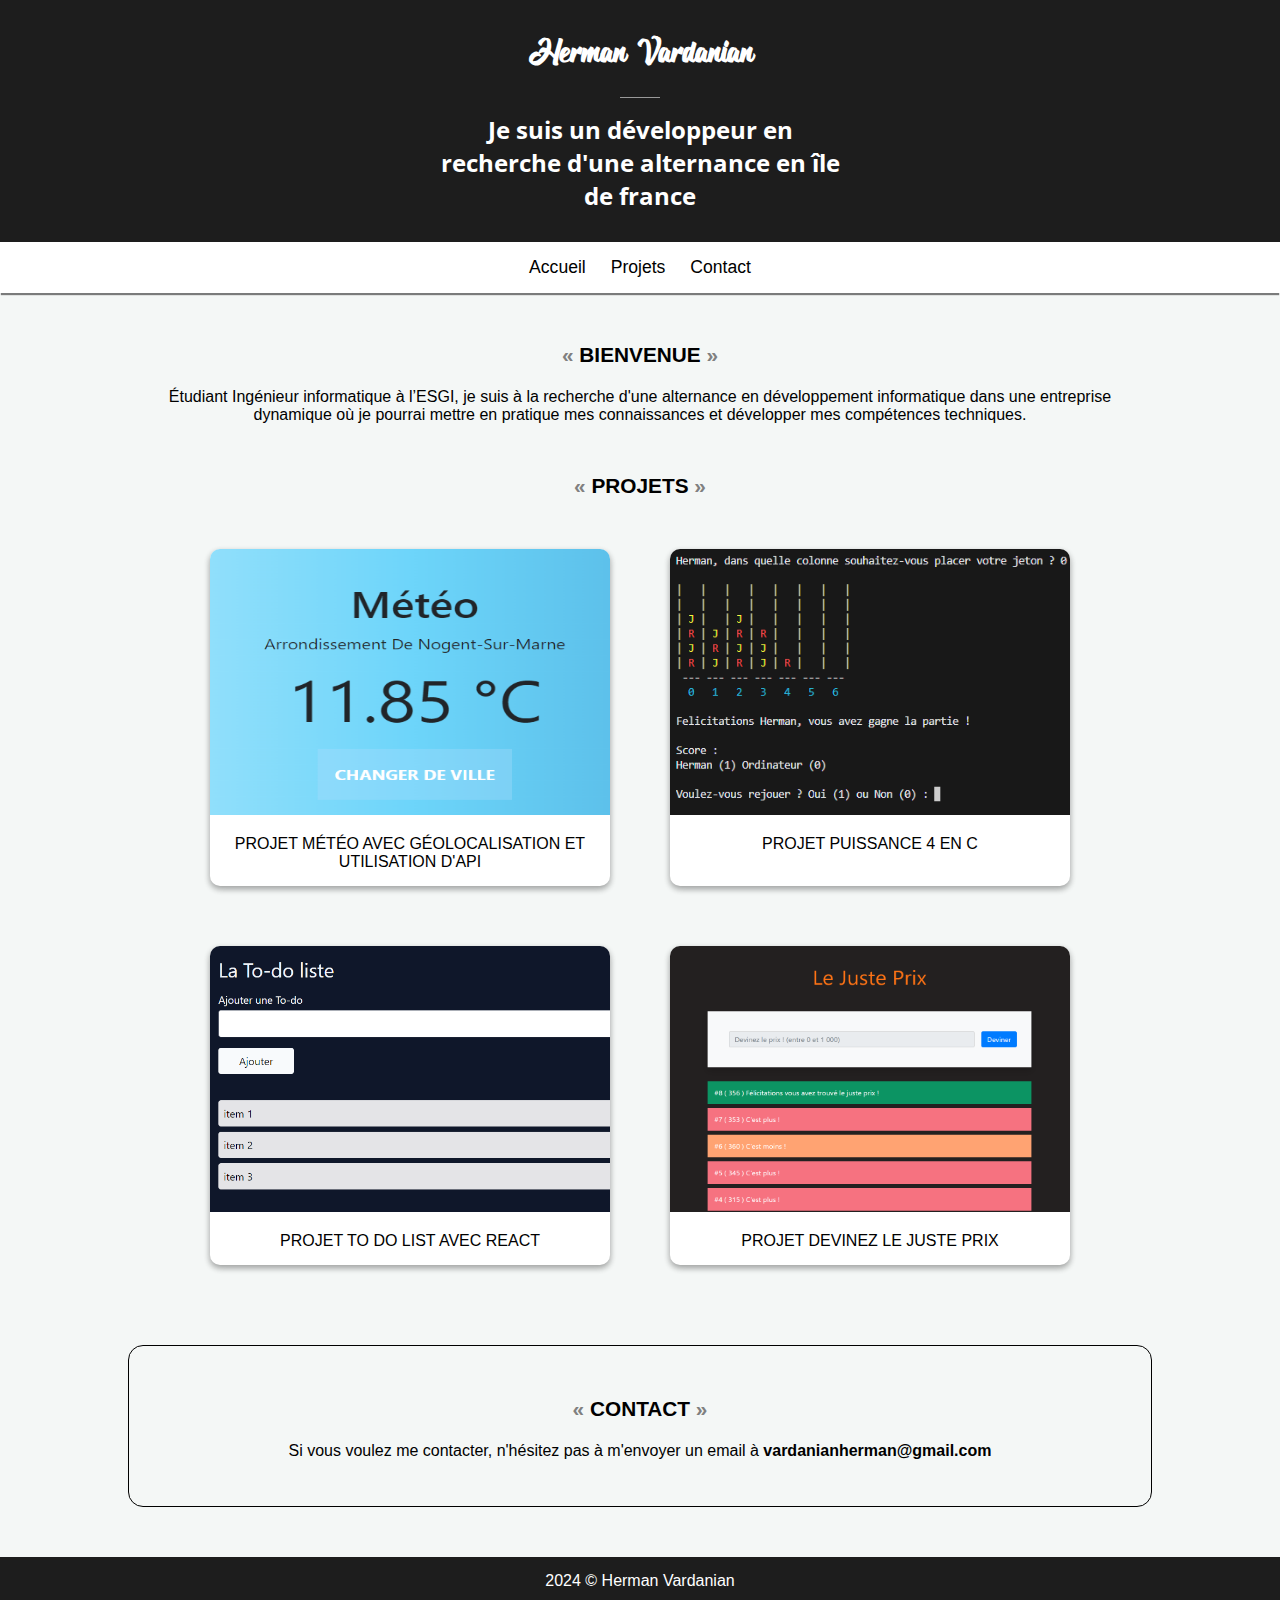
<file: index.html>
<!DOCTYPE html>
<html>


<head>
    <!-- Google tag (gtag.js) -->
    <script async src="https://www.googletagmanager.com/gtag/js?id=G-4KVDGRCG5G"></script>
    <script>
        window.dataLayer = window.dataLayer || [];
        function gtag() { dataLayer.push(arguments); }
        gtag('js', new Date());

        gtag('config', 'G-4KVDGRCG5G');
    </script>
    <meta charset="UTF-8">
    <meta name="viewport" content="width=device-width, initial-scale=1.0">
    <title>Herman Vardanian | Développeur</title>
    <link rel="stylesheet" type="text/css" href="index.css">
    <link href="https://fonts.googleapis.com/css2?family=Open+Sans" rel="stylesheet">
    <link href="https://fonts.googleapis.com/css2?family=Roboto:wght@100&display=swap" rel="stylesheet">
</head>



<body>
    <header>
        <h1>Herman Vardanian</h1>
        <span class="separator"></span>
        <h2>Je suis un développeur en recherche d'une alternance en île de france</h2>
    </header>

    <nav>
        <ul>
            <li><a href="index.html">Accueil</a></li>
            <li><a href="#projets">Projets</a></li>
            <li><a href="#contact">Contact</a></li>
        </ul>
    </nav>


    <div class="contener">
        <section>

            <h3>bienvenue</h3>
            <p>Étudiant Ingénieur
                informatique à l’ESGI, je suis à
                la recherche d'une alternance
                en développement
                informatique dans une
                entreprise dynamique où je
                pourrai mettre en pratique mes
                connaissances et développer
                mes compétences techniques.
            </p>


        </section>

        <section>

            <h3>Projets</h3>
            <div id="projets">

                <div class="projet">
                    <a href="Meteo.html">
                        <div class="picture">
                            <img src="pictures/meteo.png" alt="meteo" />
                        </div>
                        <span>Projet météo avec géolocalisation et utilisation d'API</span>
                    </a>
                </div>

                <div class="projet">
                    <a href="P4.html">
                        <div class="picture">
                            <img src="pictures/p4.png" alt="p4" />
                        </div>
                        <span>Projet puissance 4 en C</span>
                    </a>
                </div>

                <div class="projet">
                    <a href="Todo.html">
                        <div class="picture">
                            <img src="pictures/todo.png" alt="todo" />
                        </div>
                        <span>Projet to do list avec React</span>
                    </a>
                </div>

                <div class="projet">
                    <a href="Prix.html">
                        <div class="picture">
                            <img src="pictures/prix.png" alt="juste prix" />
                        </div>
                        <span>Projet devinez le juste prix</span>
                    </a>
                </div>

            </div>


        </section>

        <section id="contact">
            <h3>contact</h3>
            <p>Si vous voulez me contacter, n'hésitez pas à m'envoyer un email à <b><a
                        href="mailto:vardanianherman@gmail.com">vardanianherman@gmail.com</a></b></p>
        </section>
    </div>


    <footer>
        <span>2024 © Herman Vardanian</span>
    </footer>

</body>

</html>
</file>
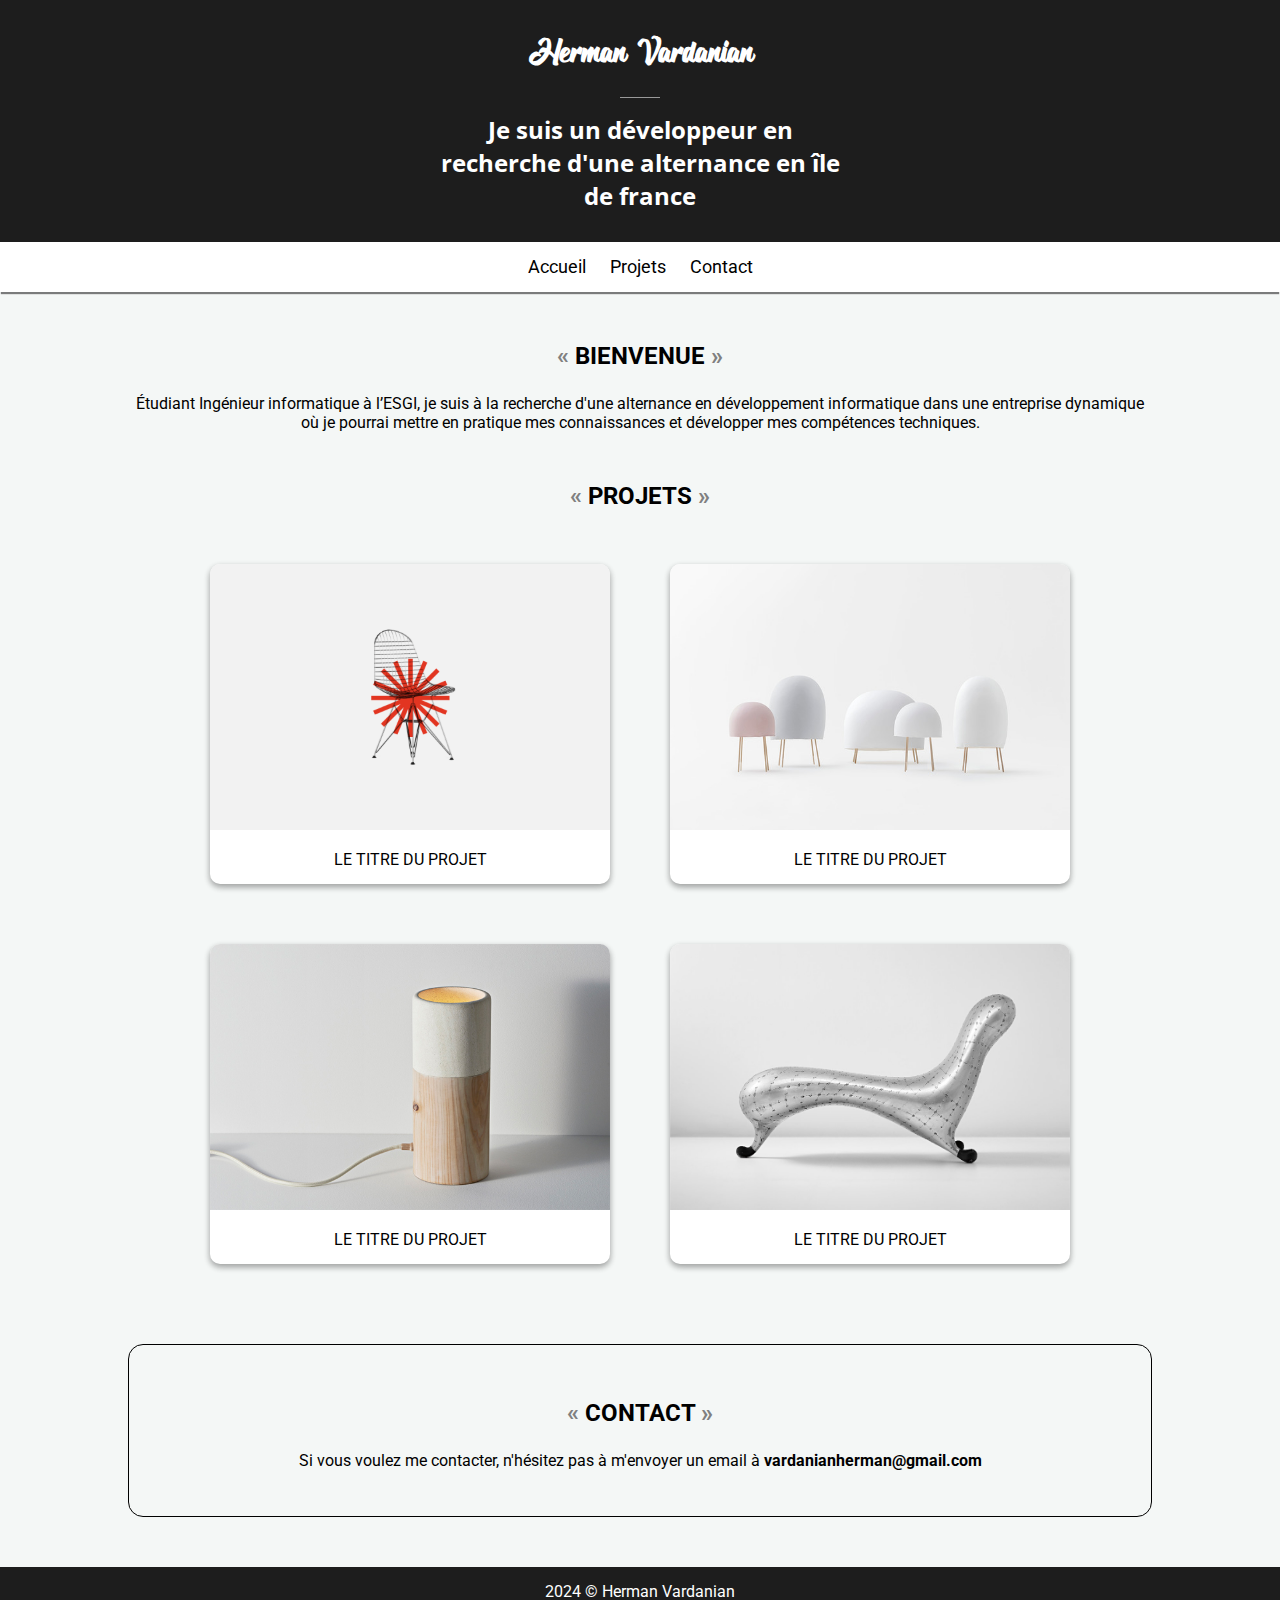
<file: Portfolio/index.html>
<!DOCTYPE html>
<html>


<head>
    <!-- Google Tag Manager -->
    <script>(function(w,d,s,l,i){w[l]=w[l]||[];w[l].push({'gtm.start':
    new Date().getTime(),event:'gtm.js'});var f=d.getElementsByTagName(s)[0],
    j=d.createElement(s),dl=l!='dataLayer'?'&l='+l:'';j.async=true;j.src=
    'https://www.googletagmanager.com/gtm.js?id='+i+dl;f.parentNode.insertBefore(j,f);
    })(window,document,'script','dataLayer','GTM-56D43S8J');</script>
    <!-- End Google Tag Manager -->
    <meta charset="UTF-8">
    <meta name="viewport" content="width=device-width, initial-scale=1.0">
    <title>Herman Vardanian | Développeur</title>
    <link rel="stylesheet" type="text/css" href="index.css">
    <link href="https://fonts.googleapis.com/css2?family=Open+Sans" rel="stylesheet">
    <link href="https://fonts.googleapis.com/css2?family=Roboto:wght@100&display=swap" rel="stylesheet">
    <link rel="icon" type="image/png" href="pictures/favicon.png">
</head>



<body>
    <!-- Google Tag Manager (noscript) -->
<noscript><iframe src="https://www.googletagmanager.com/ns.html?id=GTM-56D43S8J"
    height="0" width="0" style="display:none;visibility:hidden"></iframe></noscript>
    <!-- End Google Tag Manager (noscript) -->
    <header>
        <h1>Herman Vardanian</h1>
        <span class="separator"></span>
        <h2>Je suis un développeur en recherche d'une alternance en île de france</h2>
    </header>

    <nav>
        <ul>
            <li><a href="index.html">Accueil</a></li>
            <li><a href="#projets">Projets</a></li>
            <li><a href="#contact">Contact</a></li>
        </ul>
    </nav>


    <div class="contener">
        <section>

            <h3>bienvenue</h3>
            <p>Étudiant Ingénieur
                informatique à l’ESGI, je suis à
                la recherche d'une alternance
                en développement
                informatique dans une
                entreprise dynamique où je
                pourrai mettre en pratique mes
                connaissances et développer
                mes compétences techniques.
                </p>


        </section>

        <section>

            <h3>Projets</h3>
            <div id="projets">

                <div class="projet">
                    <a href="PremierProjet.html">
                        <div class="picture">
                            <img src="pictures/illustration_1.png" alt="mon premier projet" />
                        </div>
                        <span>le titre du projet</span>
                    </a>
                </div>

                <div class="projet">
                    <a href="PremierProjet.html">
                        <div class="picture">
                            <img src="pictures/illustration_2.jpg" alt="mon premier projet" />
                        </div>
                        <span>le titre du projet</span>
                    </a>
                </div>

                <div class="projet">
                    <a href="PremierProjet.html">
                        <div class="picture">
                            <img src="pictures/illustration_3.jpg" alt="mon premier projet" />
                        </div>
                        <span>le titre du projet</span>
                    </a>
                </div>

                <div class="projet">
                    <a href="PremierProjet.html">
                        <div class="picture">
                            <img src="pictures/illustration_4.jpg" alt="mon premier projet" />
                        </div>
                        <span>le titre du projet</span>
                    </a>
                </div>

            </div>


        </section>

        <section id="contact">
            <h3>contact</h3>
            <p >Si vous voulez me contacter, n'hésitez pas à m'envoyer un email à <b><a
                        href="mailto:vardanianherman@gmail.com">vardanianherman@gmail.com</a></b></p>
        </section>
    </div>


    <footer>
        <span>2024 © Herman Vardanian</span>
    </footer>

</body>

</html>
</file>
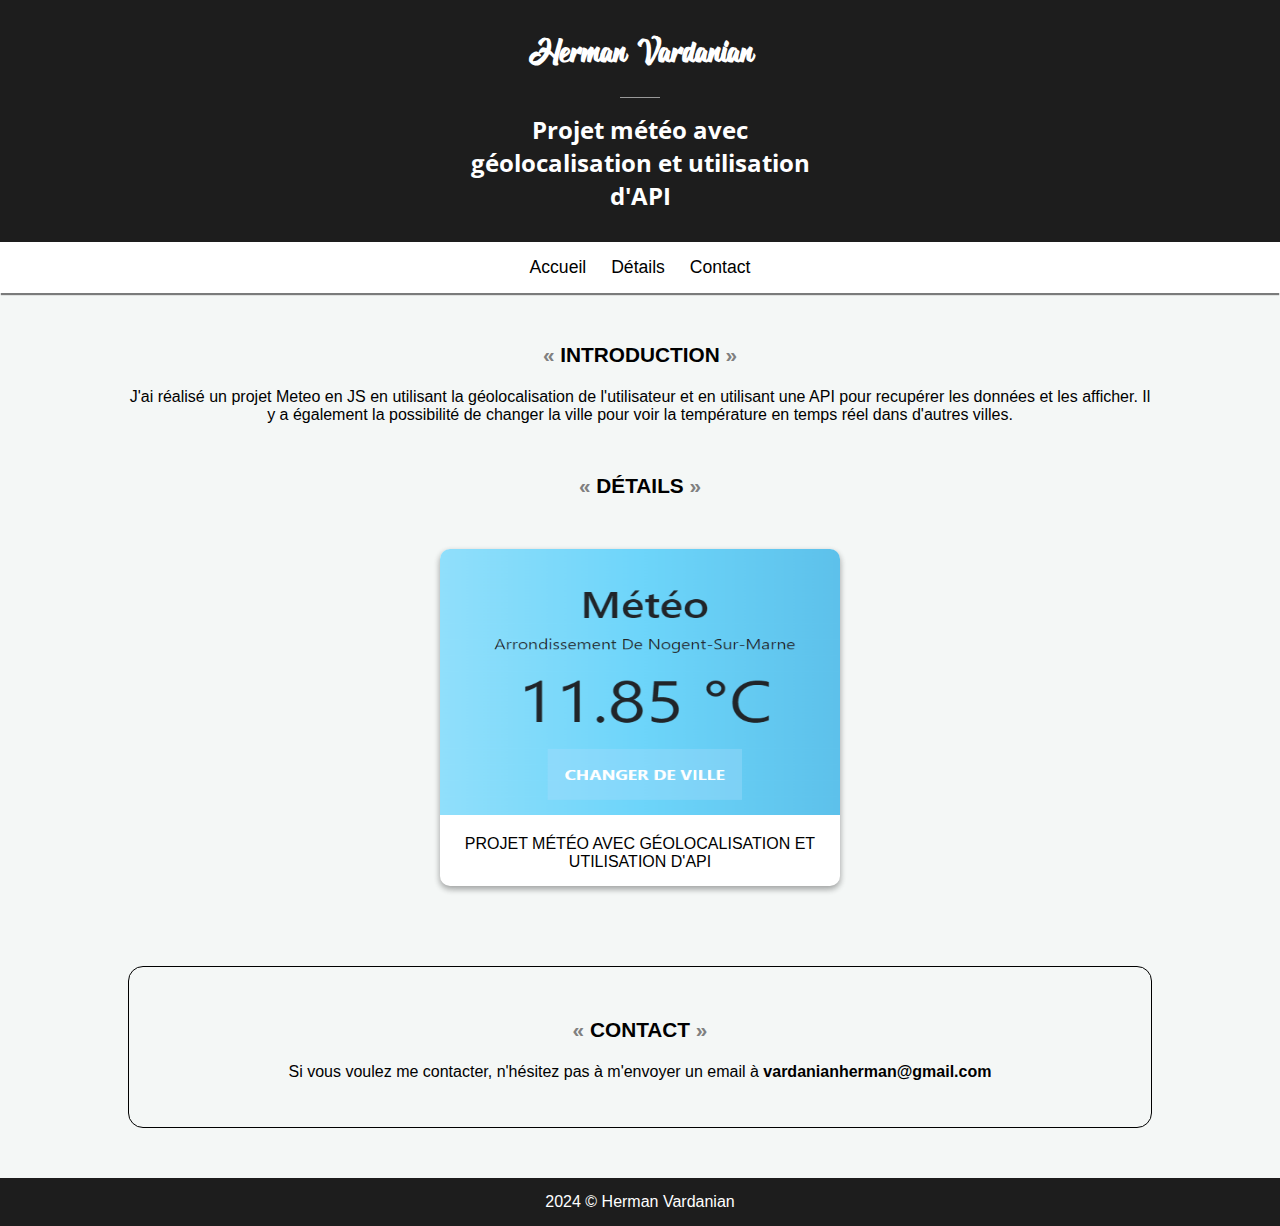
<file: Meteo.html>
<!DOCTYPE html>
<html>


<head>
    <!-- Google tag (gtag.js) -->
    <script async src="https://www.googletagmanager.com/gtag/js?id=G-4KVDGRCG5G"></script>
    <script>
        window.dataLayer = window.dataLayer || [];
        function gtag() { dataLayer.push(arguments); }
        gtag('js', new Date());

        gtag('config', 'G-4KVDGRCG5G');
    </script>
    <meta charset="UTF-8">
    <meta name="viewport" content="width=device-width, initial-scale=1.0">
    <title>Projet Météo</title>
    <link rel="stylesheet" type="text/css" href="index.css">
    <link href="https://fonts.googleapis.com/css2?family=Open+Sans" rel="stylesheet">
    <link href="https://fonts.googleapis.com/css2?family=Roboto:wght@100&display=swap" rel="stylesheet">
    <link rel="icon" type="image/png" href="pictures/favicon.png">
</head>



<body>

    <header>
        <h1>Herman Vardanian</h1>
        <span class="separator"></span>
        <h2>Projet météo avec géolocalisation et utilisation d'API</h2>
    </header>

    <nav>
        <ul>
            <li><a href="index.html">Accueil</a></li>
            <li><a href="#projets">Détails</a></li>
            <li><a href="#contact">Contact</a></li>
        </ul>
    </nav>


    <div class="contener">
        <section>

            <h3>Introduction</h3>
            <p>
                J'ai réalisé un projet Meteo en JS en utilisant la géolocalisation de l'utilisateur et en utilisant une
                API pour recupérer les données et les afficher. Il y a également la possibilité de changer la ville pour
                voir la température en temps réel dans d'autres villes.
            </p>


        </section>

        <section>

            <h3>Détails</h3>
            <div id="projets">

                <div class="projet">
                    <div class="picture">
                        <img src="pictures/meteo.png" alt="Projet Meteo" />
                    </div>
                    <span>Projet météo avec géolocalisation et utilisation d'API</span>
                    </a>
                </div>
            </div>


        </section>

        <section id="contact">
            <h3>contact</h3>
            <p>Si vous voulez me contacter, n'hésitez pas à m'envoyer un email à <b><a
                        href="mailto:vardanianherman@gmail.com">vardanianherman@gmail.com</a></b></p>
        </section>
    </div>


    <footer>
        <span>2024 © Herman Vardanian</span>
    </footer>

</body>

</html>
</file>
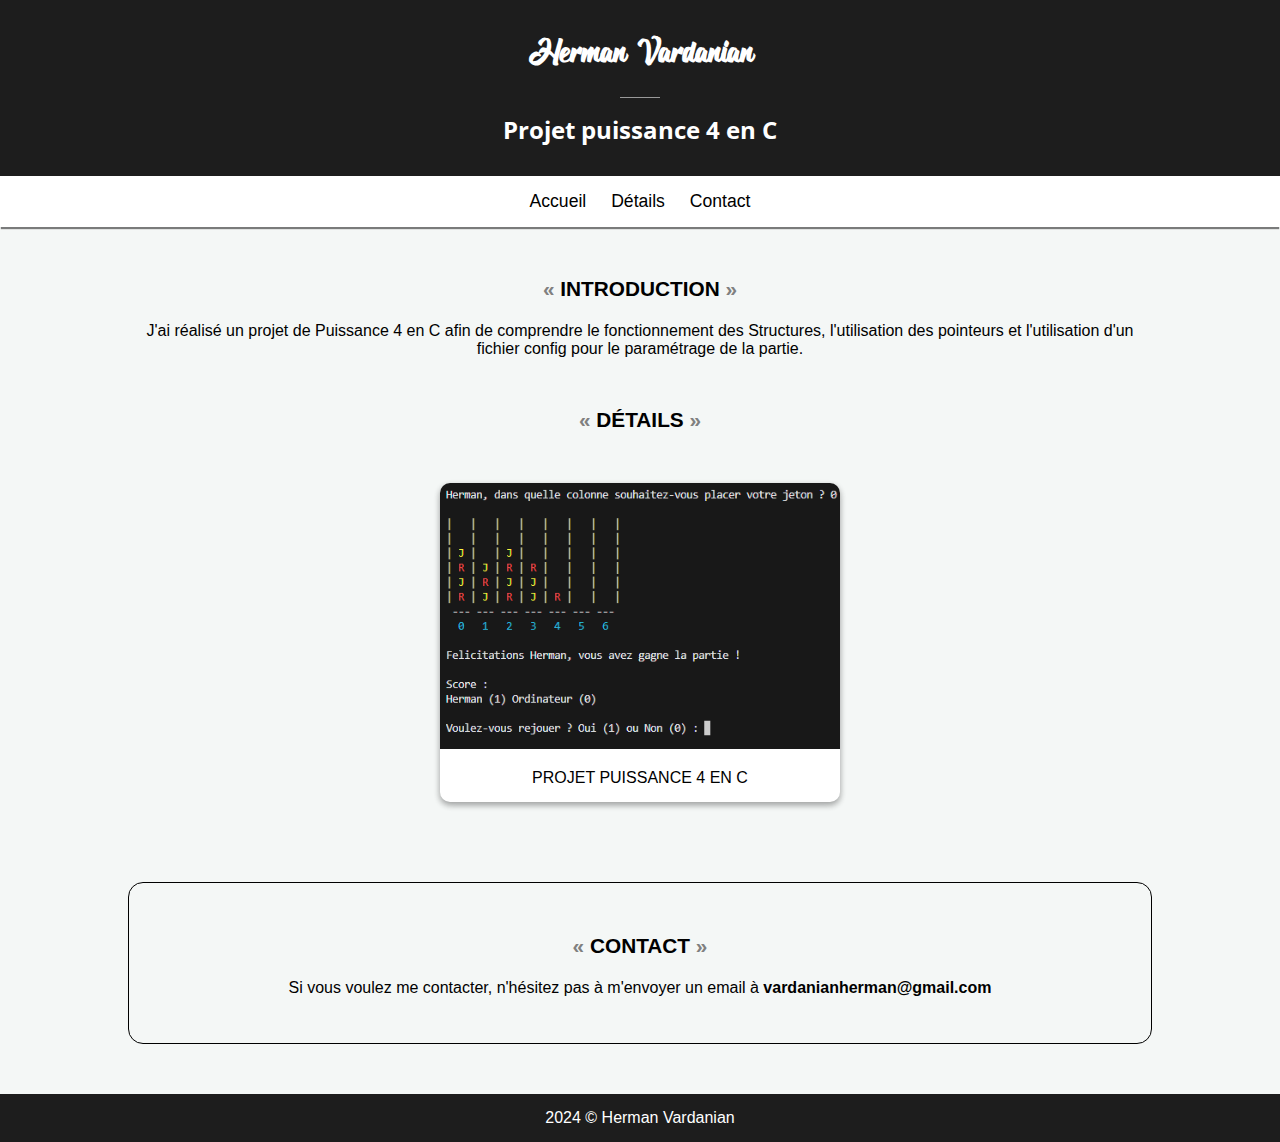
<file: P4.html>
<!DOCTYPE html>
<html>


<head>
    <!-- Google tag (gtag.js) -->
    <script async src="https://www.googletagmanager.com/gtag/js?id=G-4KVDGRCG5G"></script>
    <script>
        window.dataLayer = window.dataLayer || [];
        function gtag() { dataLayer.push(arguments); }
        gtag('js', new Date());

        gtag('config', 'G-4KVDGRCG5G');
    </script>
    <meta charset="UTF-8">
    <meta name="viewport" content="width=device-width, initial-scale=1.0">
    <title>Projet Puissance 4</title>
    <link rel="stylesheet" type="text/css" href="index.css">
    <link href="https://fonts.googleapis.com/css2?family=Open+Sans" rel="stylesheet">
    <link href="https://fonts.googleapis.com/css2?family=Roboto:wght@100&display=swap" rel="stylesheet">
    <link rel="icon" type="image/png" href="pictures/favicon.png">
</head>



<body>
    <header>
        <h1>Herman Vardanian</h1>
        <span class="separator"></span>
        <h2>Projet puissance 4 en C</h2>
    </header>

    <nav>
        <ul>
            <li><a href="index.html">Accueil</a></li>
            <li><a href="#projets">Détails</a></li>
            <li><a href="#contact">Contact</a></li>
        </ul>
    </nav>


    <div class="contener">
        <section>

            <h3>Introduction</h3>
            <p>
                J'ai réalisé un projet de Puissance 4 en C afin de comprendre le fonctionnement des Structures,
                l'utilisation des pointeurs et l'utilisation d'un fichier config pour le paramétrage de la partie.
            </p>


        </section>

        <section>

            <h3>Détails</h3>
            <div id="projets">

                <div class="projet">
                    <div class="picture">
                        <img src="pictures/p4.png" alt="p4" />
                    </div>
                    <span>Projet puissance 4 en C</span>
                    </a>
                </div>
            </div>


        </section>

        <section id="contact">
            <h3>contact</h3>
            <p>Si vous voulez me contacter, n'hésitez pas à m'envoyer un email à <b><a
                        href="mailto:vardanianherman@gmail.com">vardanianherman@gmail.com</a></b></p>
        </section>
    </div>


    <footer>
        <span>2024 © Herman Vardanian</span>
    </footer>

</body>

</html>
</file>
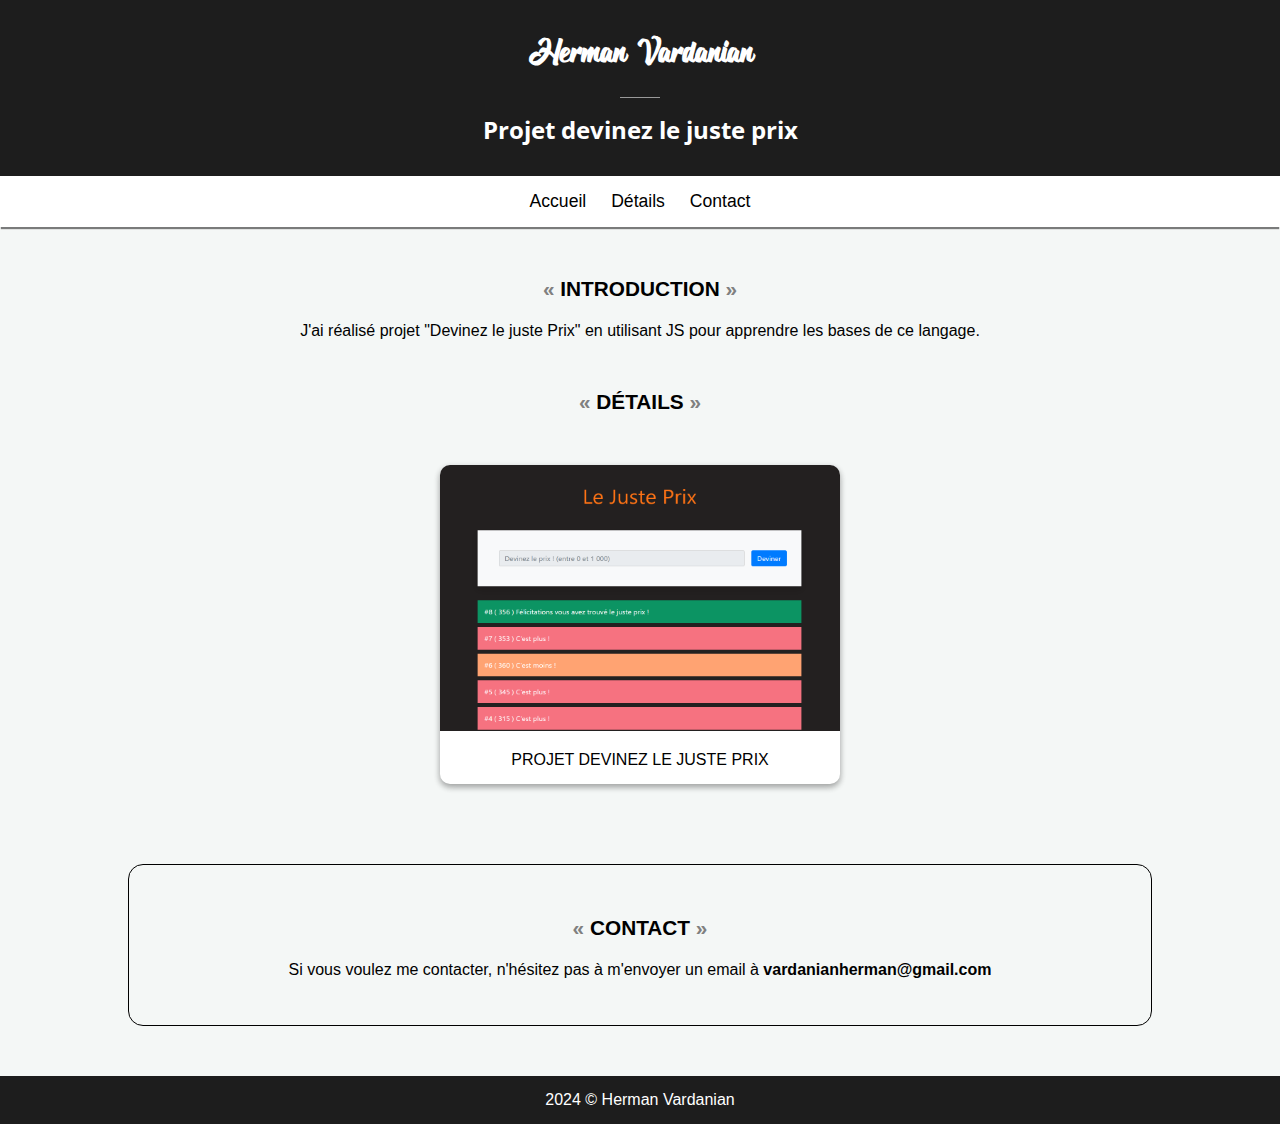
<file: Prix.html>
<!DOCTYPE html>
<html>


<head>
    <!-- Google tag (gtag.js) -->
    <script async src="https://www.googletagmanager.com/gtag/js?id=G-4KVDGRCG5G"></script>
    <script>
        window.dataLayer = window.dataLayer || [];
        function gtag() { dataLayer.push(arguments); }
        gtag('js', new Date());

        gtag('config', 'G-4KVDGRCG5G');
    </script>
    <meta charset="UTF-8">
    <meta name="viewport" content="width=device-width, initial-scale=1.0">
    <title>Projet Juste Prix</title>
    <link rel="stylesheet" type="text/css" href="index.css">
    <link href="https://fonts.googleapis.com/css2?family=Open+Sans" rel="stylesheet">
    <link href="https://fonts.googleapis.com/css2?family=Roboto:wght@100&display=swap" rel="stylesheet">
    <link rel="icon" type="image/png" href="pictures/favicon.png">
</head>



<body>
    <header>
        <h1>Herman Vardanian</h1>
        <span class="separator"></span>
        <h2>Projet devinez le juste prix</h2>
    </header>

    <nav>
        <ul>
            <li><a href="index.html">Accueil</a></li>
            <li><a href="#projets">Détails</a></li>
            <li><a href="#contact">Contact</a></li>
        </ul>
    </nav>


    <div class="contener">
        <section>

            <h3>Introduction</h3>
            <p>
                J'ai réalisé projet "Devinez le juste Prix" en utilisant JS pour apprendre les bases de ce langage.
            </p>


        </section>

        <section>

            <h3>Détails</h3>
            <div id="projets">

                <div class="projet">
                    <div class="picture">
                        <img src="pictures/prix.png" alt="prix" />
                    </div>
                    <span>Projet devinez le juste prix</span>
                    </a>
                </div>
            </div>


        </section>

        <section id="contact">
            <h3>contact</h3>
            <p>Si vous voulez me contacter, n'hésitez pas à m'envoyer un email à <b><a
                        href="mailto:vardanianherman@gmail.com">vardanianherman@gmail.com</a></b></p>
        </section>
    </div>


    <footer>
        <span>2024 © Herman Vardanian</span>
    </footer>

</body>

</html>
</file>
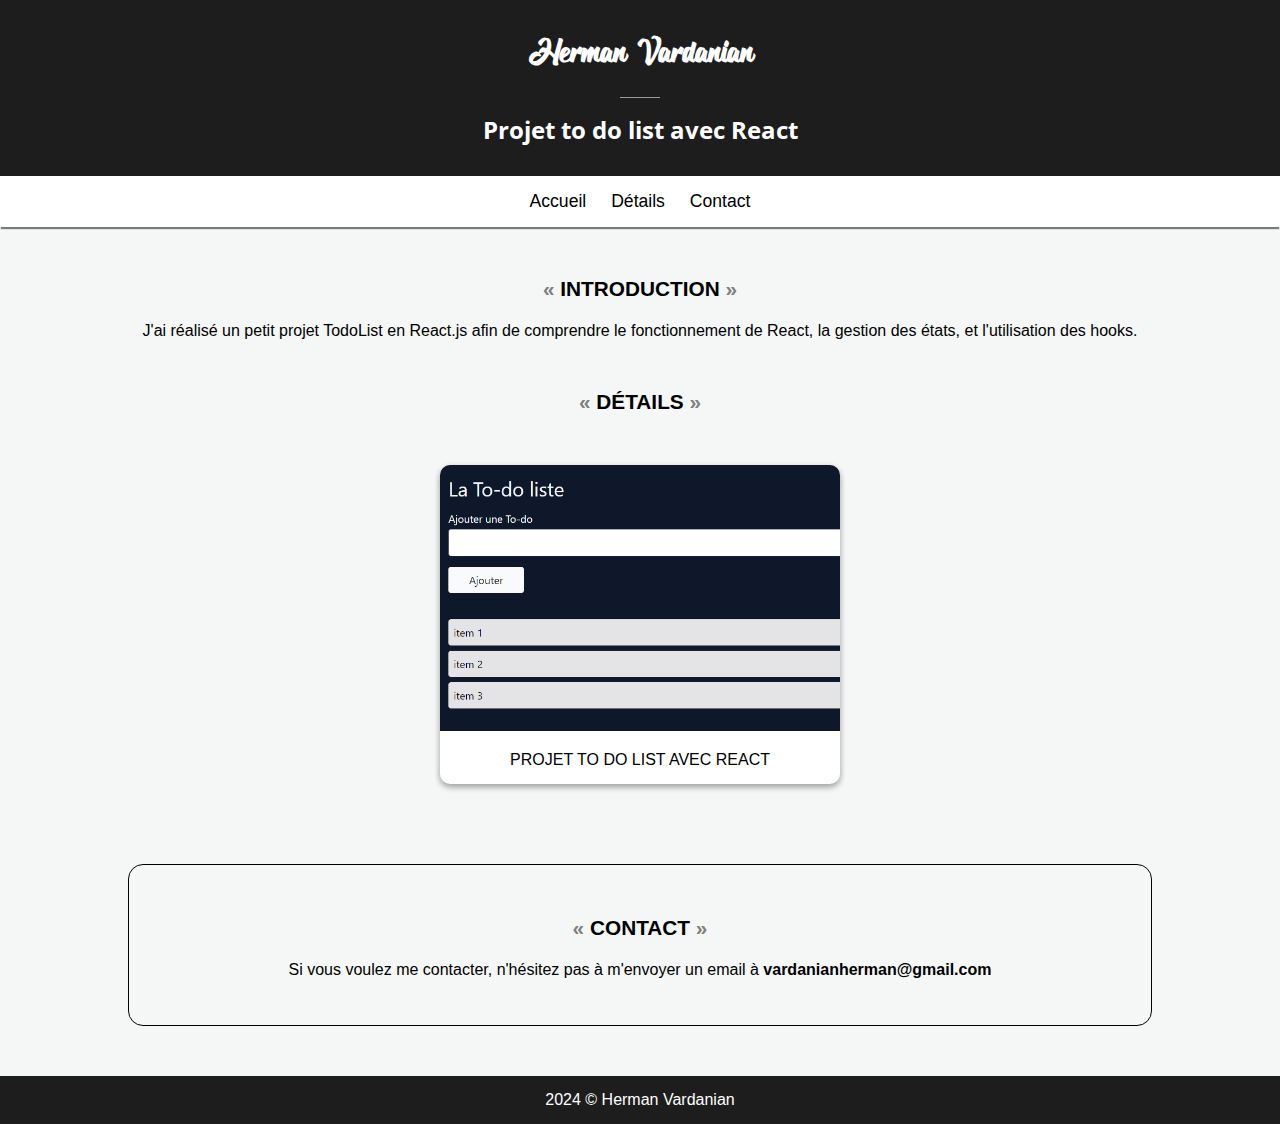
<file: Todo.html>
<!DOCTYPE html>
<html>


<head>
    <!-- Google tag (gtag.js) -->
    <script async src="https://www.googletagmanager.com/gtag/js?id=G-4KVDGRCG5G"></script>
    <script>
        window.dataLayer = window.dataLayer || [];
        function gtag() { dataLayer.push(arguments); }
        gtag('js', new Date());

        gtag('config', 'G-4KVDGRCG5G');
    </script>
    <meta charset="UTF-8">
    <meta name="viewport" content="width=device-width, initial-scale=1.0">
    <title>Projet To Do</title>
    <link rel="stylesheet" type="text/css" href="index.css">
    <link href="https://fonts.googleapis.com/css2?family=Open+Sans" rel="stylesheet">
    <link href="https://fonts.googleapis.com/css2?family=Roboto:wght@100&display=swap" rel="stylesheet">
    <link rel="icon" type="image/png" href="pictures/favicon.png">
</head>



<body>
    <header>
        <h1>Herman Vardanian</h1>
        <span class="separator"></span>
        <h2>Projet to do list avec React</h2>
    </header>

    <nav>
        <ul>
            <li><a href="index.html">Accueil</a></li>
            <li><a href="#projets">Détails</a></li>
            <li><a href="#contact">Contact</a></li>
        </ul>
    </nav>


    <div class="contener">
        <section>

            <h3>Introduction</h3>
            <p>
                J'ai réalisé un petit projet TodoList en React.js afin de comprendre le fonctionnement de React, la
                gestion des états, et l'utilisation des hooks.
            </p>


        </section>

        <section>

            <h3>Détails</h3>
            <div id="projets">

                <div class="projet">
                    <div class="picture">
                        <img src="pictures/todo.png" alt="todo" />
                    </div>
                    <span>Projet to do list avec React</span>
                    </a>
                </div>
            </div>


        </section>

        <section id="contact">
            <h3>contact</h3>
            <p>Si vous voulez me contacter, n'hésitez pas à m'envoyer un email à <b><a
                        href="mailto:vardanianherman@gmail.com">vardanianherman@gmail.com</a></b></p>
        </section>
    </div>


    <footer>
        <span>2024 © Herman Vardanian</span>
    </footer>

</body>

</html>
</file>
<file: index.css>
@font-face {
    font-family: theblacklist;
    src: url("../src/theblacklist.ttf") format('truetype');
}

* {
    box-sizing: border-box;
}

body {
    font-family: sans-serif;
    background-color: #f4f7f6;
    margin: 0;
}

header {
    text-align: center;
    background-color: #1D1D1D;
    color: white;
    padding-bottom: 30px;
}



section {
    text-align: center;
    margin-top: 50px;
}


h1 {
    font-family: 'theblacklist', sans-serif;
    margin-top: 0;
    padding-top: 30px;
}

h2 {
    font-family: "Open Sans", sans-serif;
    font-size: 1.5em;
    width: 400px;
    margin: auto;
}



h3:before {
    content: "« ";
    color: grey;
}

h3 {
    font-size: 1.3em;
    text-transform: uppercase;

}

h3:after {
    content: " »";
    color: grey;
}

ul {
    display: inline;
    padding: 0;
}

li {
    display: inline;
    list-style-type: none;
    margin: 10px;
}

nav {
    background-color: white;
    box-shadow: 0px 3px 1px -1px rgba(0, 0, 0, 0.5);
    font-size: 1.1em;
    text-align: center;
    padding: 15px;
}

footer {
    color: white;
    background-color: #1D1D1D;
    text-align: center;
    padding: 15px;
}


a {
    text-decoration: none;
    color: black;
}


a:hover {
    font-weight: bold;
}

#contact {
    border: 1px black solid;
    border-radius: 15px;
    padding: 30px;
    margin-bottom: 50px;
}

.separator {
    width: 40px;
    height: 1px;
    margin: 15px auto;
    display: block;
    background-color: #999999;
}

.contener {
    width: 80%;
    margin: auto;
}

#projets {
    display: flex;
    flex-wrap: wrap;
    justify-content: center;
}

.projet {
    width: 400px;
    margin: 30px;
    display: inline-block;
    background: white;
    padding-bottom: 15px;
    border: 0px black solid;
    border-radius: 10px;
    overflow: hidden;
    box-shadow: 0 3px 6px rgba(0, 0, 0, 0.16), 0 3px 6px rgba(0, 0, 0, 0.23);

}

.projet:hover {
    box-shadow: 0 14px 28px rgba(0, 0, 0, 0.25), 0 10px 10px rgba(0, 0, 0, 0.22);
    transition: 0.5s;
}

.projet img {
    min-width: 400px;
    height: 266px;
}

.projet span {
    text-transform: uppercase;
}

.picture {
    width: 400px;
    height: 266px;
    overflow: hidden;
    margin-bottom: 20px;
}


@media all and (max-width: 1000px) {
    .projet {
        width: 100%;
        margin: 15px auto;
    }

    .projet img {
        width: 100%;
        min-width: auto;
        height: auto;
    }

    .projet .picture {
        width: 100%;
        height: auto;
    }

    header h2 {
        width: 90%;
    }

}
</file>
<file: Portfolio/index.css>
@font-face {
    font-family: theblacklist;
    src: url("../src/theblacklist.ttf") format('truetype');
}

* {
    box-sizing: border-box;
}

body{
    font-family: 'Roboto', sans-serif;
    background-color: #f4f7f6;
    margin: 0;
}

header{
    text-align: center;
    background-color: #1D1D1D;
    color: white;
    padding-bottom: 30px;
}

footer{
    color: white;
    background-color: #1D1D1D;
    text-align: center;
    padding: 15px;
}

section{
    text-align: center;
    margin-top: 50px;
}


h1{
    font-family: 'theblacklist', sans-serif;
    margin-top: 0;
    padding-top: 30px;
}

h2{
    font-family: "Open Sans", sans-serif;
    font-size: 1.5em;
    width: 400px;
    margin: auto;
}



h3:before{
    content: "« ";
    color: grey;
}
h3{
    font-size: 1.5em;
    text-transform: uppercase;
    
}
h3:after{
    content: " »";
    color: grey;
}

nav {
    background-color: white;
    box-shadow: 0px 3px 1px -1px rgba(0, 0, 0, 0.5);
    font-size: 1.1em;
    text-align: center;
    padding: 15px; 
}

ul{
    display: inline;
    padding: 0;   
}

li{
    display: inline;
    list-style-type: none;
    margin: 10px;
}

a{
    text-decoration: none;
    color: black;
}


a:hover {
    font-weight: bold;
}

#contact{
    border: 1px black solid;
    border-radius: 15px;
    padding: 30px;
    margin-bottom: 50px;
}

.separator{
    width: 40px;
    height: 1px;
    margin: 15px auto;
    display: block;
    background-color: #999999;
}

.contener{
    width: 80%;
    margin: auto;
}

#projets{
    display: flex;
    flex-wrap: wrap;
    justify-content: center;
    
}

.projet{
    width: 400px;
    margin: 30px;
    display: inline-block;
    background: white;
    padding-bottom: 15px;
    border: 0px black solid;
    border-radius: 10px;
    overflow: hidden;
    box-shadow: 0 3px 6px rgba(0,0,0,0.16), 0 3px 6px rgba(0,0,0,0.23);
    
}

.projet:hover{
    box-shadow: 0 14px 28px rgba(0,0,0,0.25), 0 10px 10px rgba(0,0,0,0.22);
    transition: 0.5s;
}

.projet img{
    min-width: 400px;
    width: 90%;
    height: 266px;
}

.projet span{
    text-transform: uppercase;
}

.picture {
    width: 400px;
    height: 266px;
    overflow: hidden;
    margin-bottom: 20px;
}


@media all and (max-width: 1000px){
    .projet {width: 100%; margin: 15px auto;}
    .projet img {width: 100%; min-width: auto; height:auto;}
    .projet .picture {width: 100%; height:auto;}
    header h2 {width: 90%;}
    
}
</file>
